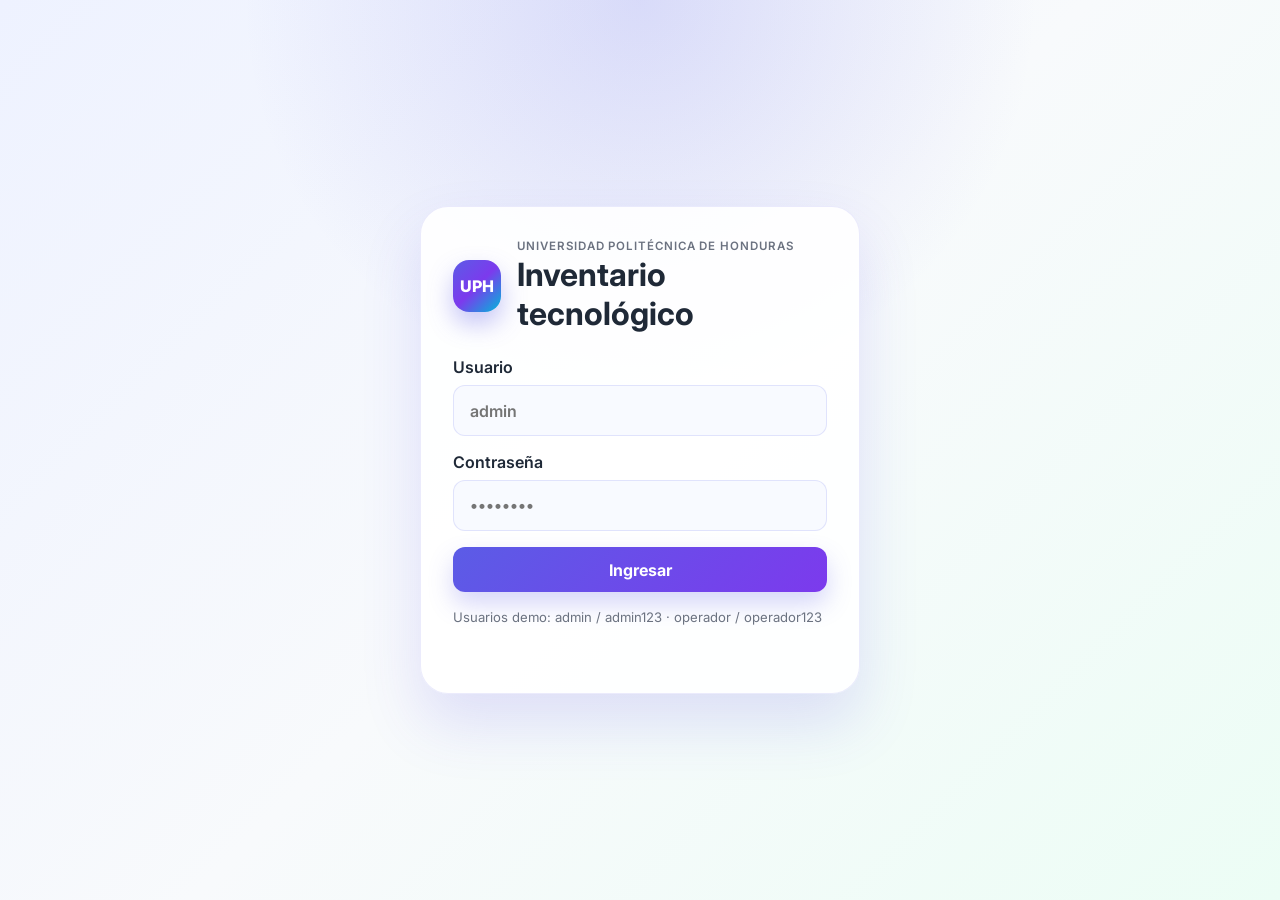
<file: index.html>
<!DOCTYPE html>
<html lang="es">
  <head>
    <meta charset="UTF-8" />
    <meta name="viewport" content="width=device-width, initial-scale=1.0" />
    <title>UPH | Login</title>
    <meta name="description" content="Login del sistema de inventario tecnológico de la Universidad Politécnica de Honduras" />
    <link rel="preconnect" href="https://fonts.googleapis.com" />
    <link rel="preconnect" href="https://fonts.gstatic.com" crossorigin />
    <link href="https://fonts.googleapis.com/css2?family=Inter:wght@400;500;600;700;800&display=swap" rel="stylesheet" />
    <link rel="stylesheet" href="styles.css" />
  </head>
  <body data-page="login">
    <div id="loginScreen" class="login-shell active">
      <div class="login-card">
        <div class="login-brand">
          <div class="brand-mark">UPH</div>
          <div>
            <p class="eyebrow">Universidad Politécnica de Honduras</p>
            <h2>Inventario tecnológico</h2>
          </div>
        </div>

        <form id="loginForm" class="login-form">
          <label>
            <span>Usuario</span>
            <input type="text" id="username" placeholder="admin" required />
          </label>

          <label>
            <span>Contraseña</span>
            <input type="password" id="password" placeholder="••••••••" required />
          </label>

          <button type="submit" class="primary-btn">Ingresar</button>
          <p class="login-helper">Usuarios demo: admin / admin123 · operador / operador123</p>
          <p id="loginError" class="login-error" aria-live="polite"></p>
        </form>
      </div>
    </div>

    <script src="script.js"></script>
  </body>
</html>
</file>
<file: styles.css>
:root {
  --bg: #f4f7ff;
  --panel: #ffffff;
  --panel-alt: #eef4ff;
  --primary: #5b5ce6;
  --primary-strong: #3b40d8;
  --accent: #22c55e;
  --warning: #f59e0b;
  --danger: #ef4444;
  --text: #1f2937;
  --muted: #6b7280;
  --shadow: 0 16px 35px rgba(26, 35, 126, 0.12);
  --border: rgba(91, 92, 230, 0.12);
  --success-bg: rgba(34, 197, 94, 0.12);
  --success-text: #0f8f4a;
  --info-bg: rgba(59, 130, 246, 0.12);
  --info-text: #1d4ed8;
  --warning-bg: rgba(245, 158, 11, 0.14);
  --warning-text: #a16207;
  --danger-bg: rgba(239, 68, 68, 0.12);
  --danger-text: #b91c1c;
}

* {
  box-sizing: border-box;
}

@keyframes fadeIn {
  from {
    opacity: 0;
    transform: translateY(10px);
  }
  to {
    opacity: 1;
    transform: translateY(0);
  }
}

@keyframes slideIn {
  from {
    transform: translateX(-100%);
  }
  to {
    transform: translateX(0);
  }
}

@keyframes pulse {
  0%, 100% {
    opacity: 1;
  }
  50% {
    opacity: 0.7;
  }
}

@keyframes spin {
  to {
    transform: rotate(360deg);
  }
}

html {
  scroll-behavior: smooth;
  height: 100vh;
  overflow: hidden;
}

body {
  margin: 0;
  height: 100vh;
  overflow: hidden;
  font-family: "Inter", sans-serif;
  background: linear-gradient(135deg, #eef2ff 0%, #f8fafc 40%, #f0fdf4 100%);
  color: var(--text);
}

img {
  max-width: 100%;
  display: block;
}

button,
input,
select {
  font: inherit;
}

.topbar {
  position: sticky;
  top: 0;
  z-index: 20;
  display: flex;
  align-items: center;
  justify-content: space-between;
  gap: 1rem;
  padding: 1.1rem 2rem;
  background: rgba(255, 255, 255, 0.8);
  backdrop-filter: blur(12px);
  border-bottom: 1px solid var(--border);
}

.brand-wrap {
  display: flex;
  align-items: center;
  gap: 1rem;
}

.brand-mark {
  width: 52px;
  height: 52px;
  display: grid;
  place-items: center;
  border-radius: 16px;
  font-weight: 800;
  color: white;
  background: linear-gradient(135deg, #5b5ce6, #7c3aed, #00b8d9);
  box-shadow: 0 12px 24px rgba(91, 92, 230, 0.35);
}

.eyebrow {
  margin: 0;
  font-size: 0.72rem;
  font-weight: 600;
  letter-spacing: 0.08em;
  text-transform: uppercase;
  color: var(--muted);
}

h1 {
  margin: 0.2rem 0 0;
  font-size: clamp(1.4rem, 3vw, 2.2rem);
}

.primary-btn {
  border: none;
  border-radius: 12px;
  padding: 0.85rem 1.15rem;
  font-weight: 700;
  color: white;
  cursor: pointer;
  background: linear-gradient(135deg, var(--primary), #7c3aed);
  box-shadow: 0 12px 24px rgba(91, 92, 230, 0.25);
  transition: all 0.3s cubic-bezier(0.4, 0, 0.2, 1);
}

.primary-btn:hover {
  transform: translateY(-2px);
  box-shadow: 0 16px 32px rgba(91, 92, 230, 0.35);
}

.primary-btn:active {
  transform: translateY(0);
  box-shadow: 0 8px 16px rgba(91, 92, 230, 0.25);
}

.primary-btn:focus {
  outline: none;
  box-shadow: 0 0 0 3px rgba(91, 92, 230, 0.2), 0 12px 24px rgba(91, 92, 230, 0.25);
}

.container {
  max-width: 1500px;
  margin: 0 auto;
  padding: 2rem 1rem 3rem;
}

.summary-grid {
  display: grid;
  grid-template-columns: repeat(auto-fit, minmax(180px, 1fr));
  gap: 1rem;
  margin-bottom: 1.5rem;
}

.stat-card {
  background: linear-gradient(135deg, var(--panel), #f5f8ff);
  border: 1px solid var(--border);
  border-radius: 18px;
  padding: 1rem 1.1rem;
  box-shadow: var(--shadow);
}

.stat-card .label {
  display: block;
  font-size: 0.75rem;
  font-weight: 700;
  color: var(--muted);
  letter-spacing: 0.06em;
  text-transform: uppercase;
}

.stat-card .value {
  margin-top: 0.6rem;
  display: flex;
  align-items: center;
  justify-content: space-between;
  font-size: 1.8rem;
  font-weight: 800;
}

.stat-card .dot {
  width: 12px;
  height: 12px;
  border-radius: 50%;
  box-shadow: 0 0 0 6px rgba(91, 92, 230, 0.12);
}

.toolbar {
  display: flex;
  flex-wrap: wrap;
  justify-content: space-between;
  gap: 1rem;
  margin-bottom: 1rem;
  padding: 1rem 1.1rem;
  background: rgba(255, 255, 255, 0.8);
  border: 1px solid var(--border);
  border-radius: 18px;
  box-shadow: var(--shadow);
  animation: fadeIn 0.5s ease-out 0.1s both;
}

.search-box {
  flex: 1 1 420px;
  display: flex;
  align-items: center;
  gap: 0.75rem;
  background: #f8faff;
  border: 1px solid rgba(91, 92, 230, 0.08);
  border-radius: 12px;
  padding: 0.75rem 0.9rem;
}

.search-box input {
  width: 100%;
  border: none;
  background: transparent;
  outline: none;
  color: var(--text);
  font-size: 0.96rem;
  transition: all 0.2s ease;
}

.search-box input::placeholder {
  color: rgba(107, 114, 128, 0.6);
}

.select-box {
  display: flex;
  flex-direction: column;
  gap: 0.45rem;
  min-width: 180px;
}

.select-box label {
  font-size: 0.8rem;
  color: var(--muted);
  font-weight: 700;
  text-transform: uppercase;
  letter-spacing: 0.05em;
}

.select-box select {
  border: 1px solid rgba(91, 92, 230, 0.12);
  background: #f8faff;
  border-radius: 12px;
  padding: 0.78rem 0.9rem;
  color: var(--text);
  outline: none;
}

.table-panel {
  background: rgba(255, 255, 255, 0.82);
  border: 1px solid var(--border);
  border-radius: 20px;
  box-shadow: var(--shadow);
  overflow: hidden;
  flex: 1;
  display: flex;
  flex-direction: column;
}

.table-wrap {
  overflow: auto;
  flex: 1;
}

table {
  width: 100%;
  border-collapse: collapse;
  font-size: 0.9rem;
}

thead th {
  position: sticky;
  top: 0;
  background: linear-gradient(135deg, #1d4ed8, #5b5ce6);
  color: white;
  font-size: 0.75rem;
  letter-spacing: 0.02em;
  text-transform: none;
  padding: 0.7rem 0.5rem;
  text-align: left;
  white-space: nowrap;
  max-width: 100px;
}

tbody td {
  padding: 0.65rem 0.5rem;
  border-bottom: 1px solid rgba(91, 92, 230, 0.08);
  vertical-align: middle;
  background: rgba(255, 255, 255, 0.8);
  max-width: 100px;
  overflow: hidden;
  text-overflow: ellipsis;
}

tbody tr {
  transition: background-color 0.2s ease;
}

tbody tr:hover td {
  background: rgba(91, 92, 230, 0.06);
}

tbody tr:hover {
  box-shadow: inset 0 0 8px rgba(91, 92, 230, 0.08);
}

.badge {
  display: inline-flex;
  align-items: center;
  justify-content: center;
  border-radius: 999px;
  padding: 0.4rem 0.7rem;
  font-size: 0.76rem;
  font-weight: 700;
  white-space: nowrap;
}

.badge.activo {
  background: var(--success-bg);
  color: var(--success-text);
}

.badge.disponible {
  background: var(--info-bg);
  color: var(--info-text);
}

.badge.en\ mantenimiento {
  background: var(--warning-bg);
  color: var(--warning-text);
}

.badge.asignado {
  background: rgba(168, 85, 247, 0.12);
  color: #7e22ce;
}

.badge.dado\ de\ baja {
  background: var(--danger-bg);
  color: var(--danger-text);
}

.item-code {
  display: inline-flex;
  align-items: center;
  padding: 0.3rem 0.55rem;
  border-radius: 8px;
  background: #ebf5ff;
  color: #1e3a8a;
  font-weight: 700;
  letter-spacing: 0.02em;
}

.photo-cell {
  width: 88px;
}

.photo-box {
  width: 72px;
  height: 52px;
  border-radius: 12px;
  overflow: hidden;
  border: 1px solid rgba(91, 92, 230, 0.12);
  box-shadow: 0 8px 16px rgba(15, 23, 42, 0.08);
}

.photo-box img {
  width: 100%;
  height: 100%;
  object-fit: cover;
}

.status-text {
  color: var(--muted);
  font-size: 0.8rem;
}

.empty-state {
  text-align: center;
  padding: 2rem;
  color: var(--muted);
  font-weight: 600;
}

.hidden {
  display: none !important;
}

.login-shell {
  min-height: 100vh;
  display: grid;
  place-items: center;
  padding: 1.5rem;
  background: radial-gradient(circle at top, rgba(91, 92, 230, 0.18), transparent 36%), linear-gradient(135deg, #eef2ff 0%, #f8fafc 50%, #ecfdf5 100%);
}

.login-card {
  width: min(100%, 440px);
  background: rgba(255, 255, 255, 0.9);
  border: 1px solid var(--border);
  border-radius: 28px;
  box-shadow: 0 30px 60px rgba(79, 70, 229, 0.15);
  padding: 2rem;
}

.login-brand {
  display: flex;
  align-items: center;
  gap: 1rem;
  margin-bottom: 1.5rem;
}

.login-brand h2 {
  margin: 0.15rem 0 0;
  font-size: clamp(1.5rem, 3vw, 2rem);
}

.login-form {
  display: grid;
  gap: 1rem;
}

.login-form label {
  display: grid;
  gap: 0.5rem;
  font-weight: 600;
  color: var(--text);
}

.login-form input {
  width: 100%;
  padding: 0.9rem 1rem;
  border-radius: 12px;
  border: 1px solid rgba(91, 92, 230, 0.15);
  background: #f8faff;
  font-size: 1rem;
  outline: none;
}

.login-form input:focus,
.select-box select:focus,
.search-box input:focus {
  border-color: rgba(91, 92, 230, 0.7);
  box-shadow: 0 0 0 4px rgba(91, 92, 230, 0.12);
}

input:invalid:not(:placeholder-shown),
select:invalid {
  border-color: rgba(239, 68, 68, 0.5);
  background-color: rgba(239, 68, 68, 0.05);
}

.login-helper {
  margin: 0;
  color: var(--muted);
  font-size: 0.82rem;
  line-height: 1.5;
}

.login-error {
  min-height: 1.2em;
  margin: 0;
  color: var(--danger-text);
  font-size: 0.9rem;
  font-weight: 600;
}

.app-shell {
  display: flex;
  height: 100vh;
  overflow: hidden;
}

.sidebar {
  width: 260px;
  background: linear-gradient(180deg, #141b36 0%, #1f2a55 100%);
  color: #edf2ff;
  padding: 1.5rem 1rem;
  display: flex;
  flex-direction: column;
  gap: 1.25rem;
}

.sidebar-brand {
  display: flex;
  align-items: center;
  gap: 0.85rem;
  padding: 0.5rem 0.4rem 1rem;
  border-bottom: 1px solid rgba(255, 255, 255, 0.14);
}

.brand-mark.small {
  width: 48px;
  height: 48px;
  font-size: 0.8rem;
}

.eyebrow.dark {
  color: rgba(226, 232, 255, 0.74);
}

.sidebar-brand h3 {
  margin: 0.2rem 0 0;
  font-size: 1.1rem;
}

.nav {
  display: grid;
  gap: 0.55rem;
}

.nav-btn,
.secondary-btn,
.ghost-btn,
.logout-btn,
.action-btn,
.icon-btn {
  border: none;
  cursor: pointer;
  transition: transform 0.2s ease, opacity 0.2s ease;
}

.nav-btn {
  text-align: left;
  background: rgba(255, 255, 255, 0.06);
  color: #edf2ff;
  border-radius: 12px;
  padding: 0.8rem 0.9rem;
  font-weight: 600;
  transition: all 0.3s cubic-bezier(0.4, 0, 0.2, 1);
  border: 1px solid transparent;
}

.nav-btn:hover {
  background: rgba(255, 255, 255, 0.12);
}

.nav-btn.active {
  background: linear-gradient(135deg, #5b5ce6, #7c3aed);
  box-shadow: 0 14px 24px rgba(91, 92, 230, 0.3);
  transform: translateX(4px);
}

.user-card {
  background: rgba(255, 255, 255, 0.08);
  border: 1px solid rgba(255, 255, 255, 0.08);
  border-radius: 16px;
  padding: 0.9rem 0.95rem;
  display: grid;
  gap: 0.18rem;
}

.user-card .label {
  margin: 0;
  color: rgba(226, 232, 255, 0.7);
  font-size: 0.72rem;
  text-transform: uppercase;
  letter-spacing: 0.08em;
}

.user-card strong {
  font-size: 1rem;
}

.user-card span {
  color: rgba(226, 232, 255, 0.8);
  font-size: 0.82rem;
}

.logout-btn {
  margin-top: auto;
  padding: 0.85rem 1rem;
  border-radius: 12px;
  background: rgba(239, 68, 68, 0.14);
  color: #fecaca;
  font-weight: 700;
  border: 1px solid rgba(239, 68, 68, 0.3);
  transition: all 0.3s cubic-bezier(0.4, 0, 0.2, 1);
}

.logout-btn:hover {
  background: rgba(239, 68, 68, 0.25);
  transform: translateY(-1px);
  box-shadow: 0 8px 16px rgba(239, 68, 68, 0.2);
}

.content {
  flex: 1;
  padding: 1.5rem 1.5rem 2rem;
  overflow-y: auto;
  display: flex;
  flex-direction: column;
}

.topbar {
  position: sticky;
  top: 0;
  z-index: 20;
  display: flex;
  align-items: center;
  justify-content: space-between;
  gap: 1rem;
  padding: 1.1rem 2rem;
  background: rgba(255, 255, 255, 0.8);
  backdrop-filter: blur(12px);
  border: 1px solid var(--border);
  border-radius: 18px;
  box-shadow: var(--shadow);
  animation: slideIn 0.5s cubic-bezier(0.4, 0, 0.2, 1);
}

.section-panel {
  margin-top: 1.5rem;
  flex: 1;
  overflow: hidden;
  display: flex;
  flex-direction: column;
  animation: fadeIn 0.4s ease-out;
}

.hidden-section {
  display: none;
}

.stats-grid {
  display: grid;
  grid-template-columns: repeat(auto-fit, minmax(180px, 1fr));
  gap: 1rem;
  margin-bottom: 1.5rem;
}

.panel-header {
  display: flex;
  align-items: center;
  justify-content: space-between;
  gap: 1rem;
  margin-bottom: 1rem;
}

.panel-header h2,
.report-card h3,
.modal-header h3 {
  margin: 0;
}

.secondary-btn,
.ghost-btn,
.primary-btn {
  padding: 0.8rem 1rem;
  border-radius: 12px;
  font-weight: 700;
  transition: all 0.3s cubic-bezier(0.4, 0, 0.2, 1);
}

.secondary-btn {
  background: #edf2ff;
  color: var(--primary-strong);
  border: 1px solid rgba(91, 92, 230, 0.2);
}

.secondary-btn:hover {
  background: #dce7ff;
  transform: translateY(-1px);
}

.ghost-btn {
  background: #eef2f7;
  color: var(--text);
  border: 1px solid rgba(0, 0, 0, 0.08);
}

.ghost-btn:hover {
  background: #e1e8f0;
  transform: translateY(-1px);
}

.select-box,
.filter-box {
  display: flex;
  flex-direction: column;
  gap: 0.45rem;
  min-width: 180px;
}

.filter-box label {
  font-size: 0.8rem;
  color: var(--muted);
  font-weight: 700;
  text-transform: uppercase;
  letter-spacing: 0.05em;
}

.filter-box select,
.stack-form input,
.form-grid input,
.form-grid select,
.stack-form select {
  border: 1px solid rgba(91, 92, 230, 0.12);
  background: #f8faff;
  border-radius: 12px;
  padding: 0.78rem 0.9rem;
  color: var(--text);
  outline: none;
}

.areas-grid {
  display: grid;
  grid-template-columns: repeat(auto-fit, minmax(220px, 1fr));
  gap: 1rem;
}

.area-card,
.report-card {
  background: linear-gradient(135deg, var(--panel), #f5f8ff);
  border: 1px solid var(--border);
  border-radius: 18px;
  padding: 1rem 1.1rem;
  box-shadow: var(--shadow);
  transition: all 0.3s ease;
  animation: fadeIn 0.5s ease-out both;
}

.area-card:hover,
.report-card:hover {
  transform: translateY(-4px);
  box-shadow: 0 20px 40px rgba(91, 92, 230, 0.18);
}

.area-top {
  display: flex;
  align-items: start;
  justify-content: space-between;
  gap: 0.75rem;
}

.area-name {
  font-size: 1.05rem;
  font-weight: 800;
}

.area-meta {
  font-size: 0.8rem;
  color: var(--muted);
}

.area-status {
  display: inline-flex;
  border-radius: 999px;
  padding: 0.38rem 0.7rem;
  font-size: 0.74rem;
  font-weight: 700;
}

.area-status.disponible {
  background: var(--info-bg);
  color: var(--info-text);
}

.area-status.asignada,
.area-status.asignado {
  background: rgba(168, 85, 247, 0.12);
  color: #7e22ce;
}

.area-status.en-mantenimiento {
  background: var(--warning-bg);
  color: var(--warning-text);
}

.area-actions,
.action-group {
  display: flex;
  flex-wrap: wrap;
  gap: 0.5rem;
  margin-top: 0.9rem;
}

.action-btn {
  border-radius: 10px;
  padding: 0.48rem 0.7rem;
  font-size: 0.75rem;
  font-weight: 700;
  border: none;
  cursor: pointer;
  transition: all 0.2s ease;
}

.action-btn.edit {
  background: rgba(59, 130, 246, 0.12);
  color: #1d4ed8;
}

.action-btn.edit:hover {
  background: rgba(59, 130, 246, 0.22);
  transform: translateY(-1px);
}

.action-btn.status {
  background: rgba(245, 158, 11, 0.12);
  color: #a16207;
}

.action-btn.status:hover {
  background: rgba(245, 158, 11, 0.22);
  transform: translateY(-1px);
}

.action-btn.delete {
  background: rgba(239, 68, 68, 0.12);
  color: #b91c1c;
}

.action-btn.delete:hover {
  background: rgba(239, 68, 68, 0.22);
  transform: translateY(-1px);
}

.small-table {
  max-width: 1200px;
}

.reports-grid {
  display: grid;
  grid-template-columns: repeat(auto-fit, minmax(260px, 1fr));
  gap: 1rem;
}

.report-card ul {
  margin: 1rem 0 0;
  padding-left: 1.2rem;
  display: grid;
  gap: 0.5rem;
  color: var(--text);
  line-height: 1.5;
}

.modal {
  position: fixed;
  inset: 0;
  display: grid;
  place-items: center;
  background: rgba(15, 23, 42, 0.55);
  backdrop-filter: blur(4px);
  z-index: 100;
  animation: fadeIn 0.3s ease-out;
}

.modal.hidden {
  animation: none;
  pointer-events: none;
}

.modal-card {
  width: min(100%, 900px);
  max-height: 90vh;
  overflow: auto;
  background: white;
  border-radius: 22px;
  padding: 1.2rem;
  box-shadow: 0 30px 70px rgba(15, 23, 42, 0.3);
  animation: fadeIn 0.4s cubic-bezier(0.4, 0, 0.2, 1);
}

.small-card {
  width: min(100%, 500px);
}

.modal-header {
  display: flex;
  align-items: center;
  justify-content: space-between;
  gap: 1rem;
  margin-bottom: 1rem;
}

.icon-btn {
  width: 36px;
  height: 36px;
  border-radius: 10px;
  background: #f1f5f9;
  color: var(--text);
  border: 1px solid rgba(0, 0, 0, 0.06);
  transition: all 0.2s ease;
  display: flex;
  align-items: center;
  justify-content: center;
}

.icon-btn:hover {
  background: #e2e8f0;
  transform: scale(1.1);
}

.icon-btn:active {
  transform: scale(0.95);
}

.form-grid {
  display: grid;
  grid-template-columns: repeat(2, minmax(220px, 1fr));
  gap: 1rem;
}

.form-grid label,
.stack-form label {
  display: grid;
  gap: 0.45rem;
  font-weight: 600;
  color: var(--text);
}

.stack-form {
  display: grid;
  gap: 0.9rem;
}

.form-actions {
  grid-column: 1 / -1;
  display: flex;
  justify-content: flex-end;
  gap: 0.75rem;
  margin-top: 0.5rem;
}

.loading-spinner {
  display: inline-block;
  width: 16px;
  height: 16px;
  border: 2px solid rgba(91, 92, 230, 0.2);
  border-top-color: #5b5ce6;
  border-radius: 50%;
  animation: spin 0.8s linear infinite;
  margin-right: 0.5rem;
}

.btn-loading {
  display: flex;
  align-items: center;
  justify-content: center;
  pointer-events: none;
  opacity: 0.8;
}

@media (max-width: 900px) {
  .app-shell {
    flex-direction: column;
  }

  .sidebar {
    width: 100%;
    padding: 1rem 0.5rem;
    gap: 1rem;
  }

  .nav {
    display: grid;
    grid-template-columns: repeat(2, 1fr);
    gap: 0.4rem;
  }

  .nav-btn {
    padding: 0.6rem 0.7rem;
    font-size: 0.85rem;
  }

  .content {
    padding: 1rem 1rem 1rem;
  }

  .topbar {
    flex-direction: column;
    align-items: flex-start;
    padding: 1rem;
    gap: 0.5rem;
  }

  .topbar h1 {
    font-size: 1.3rem;
  }

  .primary-btn {
    width: 100%;
    padding: 0.7rem 1rem;
    font-size: 0.95rem;
  }
}

@media (max-width: 640px) {
  .sidebar {
    padding: 0.8rem 0.5rem;
  }

  .nav-btn {
    padding: 0.5rem 0.5rem;
    font-size: 0.75rem;
    text-align: center;
  }

  .topbar {
    padding: 0.75rem;
    border-radius: 12px;
  }

  .topbar h1 {
    font-size: 1.1rem;
  }

  .toolbar {
    flex-direction: column;
    gap: 0.75rem;
    padding: 0.75rem;
  }

  .search-box {
    flex: 1 1 100%;
    width: 100%;
  }

  .filter-box {
    width: 100%;
  }

  .stats-grid {
    grid-template-columns: repeat(2, 1fr);
    gap: 0.75rem;
    margin-bottom: 1rem;
  }

  .stat-card {
    padding: 0.75rem;
  }

  .stat-card .label {
    font-size: 0.7rem;
  }

  .stat-card .value {
    font-size: 1.4rem;
  }

  table {
    font-size: 0.8rem;
  }

  thead th {
    padding: 0.5rem 0.3rem;
    font-size: 0.7rem;
    max-width: 70px;
  }

  tbody td {
    padding: 0.5rem 0.3rem;
    font-size: 0.75rem;
  }

  .action-group {
    flex-direction: column;
    gap: 0.3rem;
  }

  .action-btn {
    padding: 0.35rem 0.5rem;
    font-size: 0.7rem;
    width: 100%;
  }

  .form-grid {
    grid-template-columns: 1fr;
  }

  .secondary-btn,
  .ghost-btn {
    width: 100%;
  }

  .areas-grid {
    grid-template-columns: 1fr;
  }

  .modal-card {
    width: 95%;
    padding: 1rem;
    border-radius: 16px;
  }

  .small-card {
    width: 95%;
  }
}

@media (max-width: 480px) {
  html, body {
    font-size: 14px;
  }

  .sidebar {
    padding: 0.6rem 0.4rem;
  }

  .nav {
    grid-template-columns: 1fr;
  }

  .nav-btn {
    font-size: 0.7rem;
  }

  .stats-grid {
    grid-template-columns: 1fr;
    gap: 0.5rem;
  }

  .stat-card {
    padding: 0.6rem;
  }

  .toolbar {
    padding: 0.6rem;
  }

  table {
    font-size: 0.7rem;
  }

  thead th,
  tbody td {
    padding: 0.4rem 0.2rem;
  }

  .badge {
    padding: 0.25rem 0.5rem;
    font-size: 0.65rem;
  }
}

/* Nuevos estilos para export/import */
.toolbar-actions {
  display: flex;
  flex-wrap: wrap;
  gap: 0.5rem;
  align-items: center;
}

.export-btn, .import-btn {
  padding: 0.6rem 0.9rem;
  border-radius: 10px;
  font-size: 0.8rem;
  font-weight: 600;
  border: none;
  cursor: pointer;
  transition: all 0.2s ease;
  display: flex;
  align-items: center;
  gap: 0.4rem;
}

.export-btn {
  background: rgba(34, 197, 94, 0.12);
  color: #0f8f4a;
  border: 1px solid rgba(34, 197, 94, 0.3);
}

.export-btn:hover {
  background: rgba(34, 197, 94, 0.22);
  transform: translateY(-1px);
}

.import-btn {
  background: rgba(91, 92, 230, 0.12);
  color: #3b40d8;
  border: 1px solid rgba(91, 92, 230, 0.3);
}

.import-btn:hover {
  background: rgba(91, 92, 230, 0.22);
  transform: translateY(-1px);
}

#importFile {
  display: none;
}

@media (max-width: 640px) {
  .export-btn, .import-btn {
    padding: 0.5rem 0.7rem;
    font-size: 0.7rem;
  }
}

@media (max-width: 480px) {
  .toolbar-actions {
    gap: 0.3rem;
  }

  .export-btn, .import-btn {
    padding: 0.4rem 0.6rem;
    font-size: 0.65rem;
  }
}
  outline: 2px solid var(--primary);
  outline-offset: 2px;
}

/* Estilos para campos vacíos/estados especiales */
.empty-state {
  display: flex;
  flex-direction: column;
  align-items: center;
  justify-content: center;
  gap: 1rem;
  padding: 3rem 2rem;
  color: var(--muted);
  font-weight: 500;
}

.empty-state-icon {
  font-size: 2.5rem;
  opacity: 0.5;
}

/* Estilos mejorados para scroll */
::-webkit-scrollbar {
  width: 8px;
  height: 8px;
}

::-webkit-scrollbar-track {
  background: rgba(91, 92, 230, 0.06);
  border-radius: 4px;
}

::-webkit-scrollbar-thumb {
  background: rgba(91, 92, 230, 0.4);
  border-radius: 4px;
}

::-webkit-scrollbar-thumb:hover {
  background: rgba(91, 92, 230, 0.6);
}

/* Animaciones para elementos que aparecen */
@keyframes slideInUp {
  from {
    transform: translateY(20px);
    opacity: 0;
  }
  to {
    transform: translateY(0);
    opacity: 1;
  }
}

tbody tr {
  animation: slideInUp 0.3s ease-out;
}

/* Mejorar visibilidad de links */
a {
  color: var(--primary);
  text-decoration: none;
  transition: all 0.2s ease;
}

a:hover {
  text-decoration: underline;
  color: var(--primary-strong);
}

/* Tooltip mejorado */
[title] {
  cursor: help;
}
}
</file>
